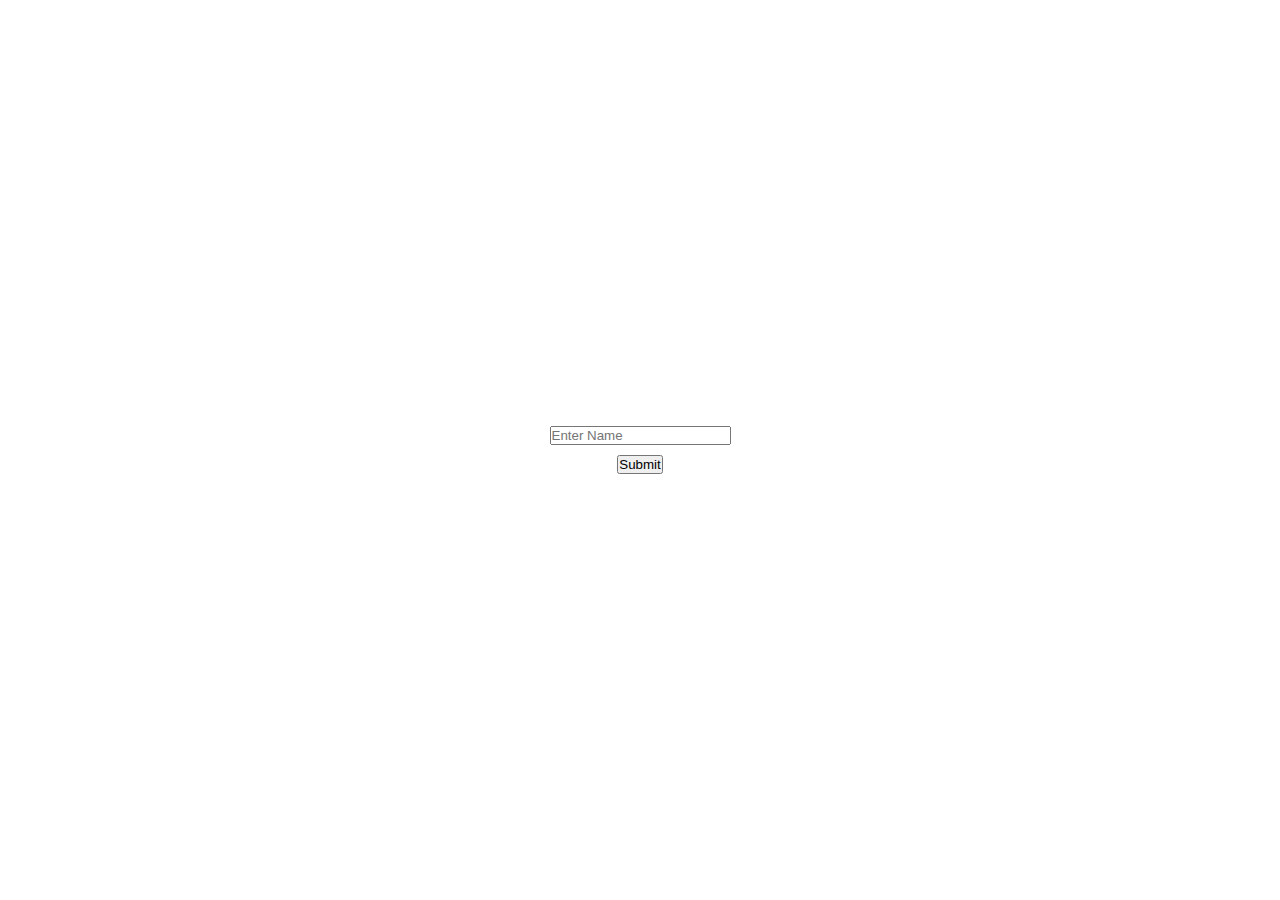
<file: index.html>
<!DOCTYPE html>
<html lang="en">
  <head>
    <meta charset="UTF-8" />
    <meta name="viewport" content="width=device-width, initial-scale=1.0" />
    <title>Vansh</title>
    <style>
      * {
        padding: 0;
        margin: 0;
      }
      body {
        height: 100vh;
        display: flex;
        justify-content: center;
        align-items: center;
        flex-direction: column;
      }
      button {
        margin-top: 10px;
      }
    </style>
  </head>
  <body>
    <input type="text" placeholder="Enter Name" id="name" />
    <button onclick="submitName()">Submit</button>
    <h3 id="para"></h3>

    <script>
      function submitName() {
        const nameValue = document.getElementById("name").value;
        document.getElementById("para").innerText = nameValue;
        nameValue='';
      }

    </script>
  </body>
</html>
</file>
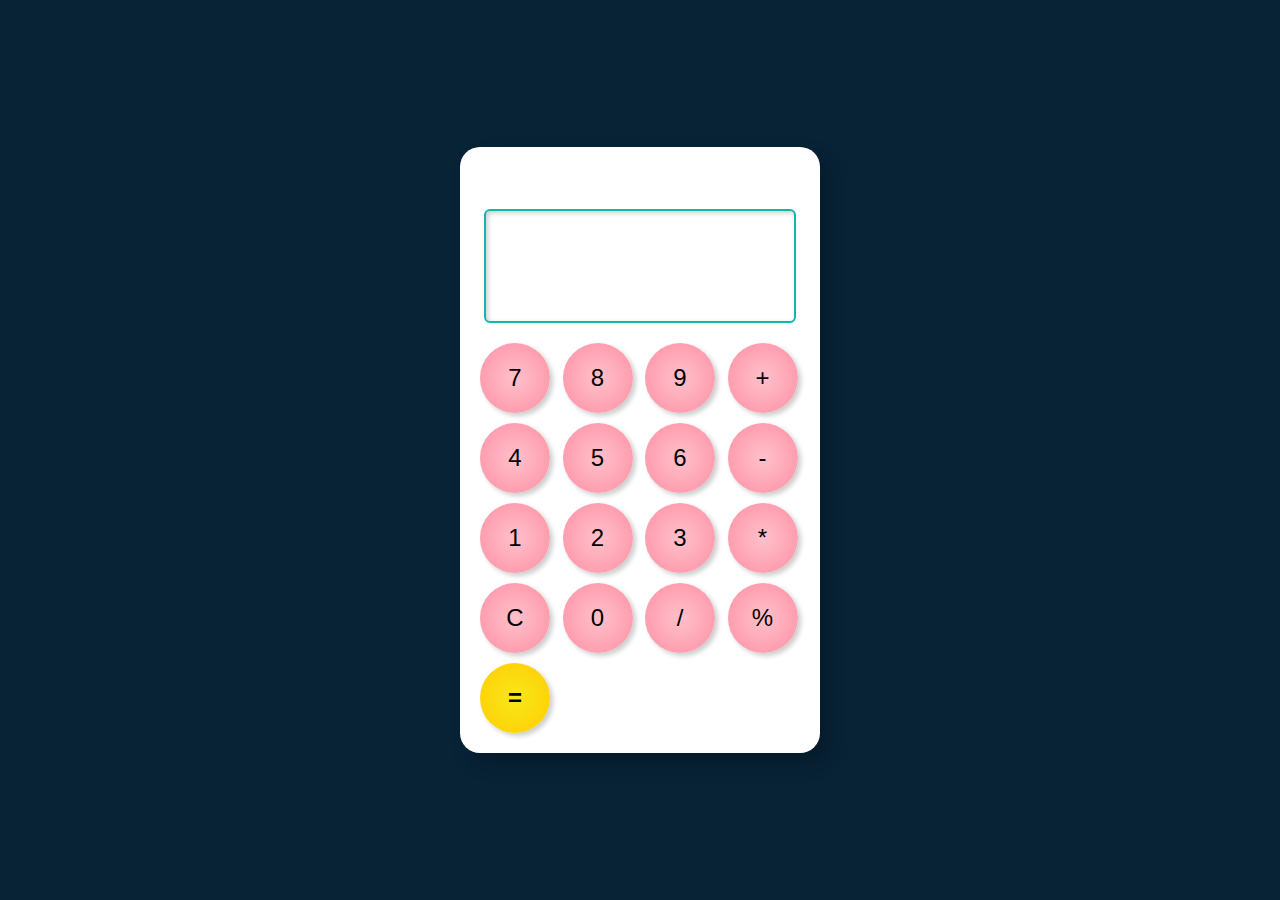
<file: Index.html>
<!DOCTYPE html>
<html lang="en">
<head>
  <meta charset="UTF-8">
  <meta name="viewport" content="width=device-width, initial-scale=1.0">
  <title>Basic Calculator</title>
  <link rel="stylesheet" href="styles.css">
</head>
<body>
  <div class="calculator">
    <input type="text" id="expressionDisplay" class="expression-display" disabled /> 
    <input type="text" id="display" class="display" disabled />
    <div class="buttons">
      <button class="button" data-value="7">7</button>
      <button class="button" data-value="8">8</button>
      <button class="button" data-value="9">9</button>
      <button class="button operator" data-value="+">+</button>
      
      <button class="button" data-value="4">4</button>
      <button class="button" data-value="5">5</button>
      <button class="button" data-value="6">6</button>
      <button class="button operator" data-value="-">-</button>

      <button class="button" data-value="1">1</button>
      <button class="button" data-value="2">2</button>
      <button class="button" data-value="3">3</button>
      <button class="button operator" data-value="*">*</button>

      <button class="button" data-value="C">C</button>
      <button class="button" data-value="0">0</button>
      <button class="button operator" data-value="/">/</button>
      <button class="button" data-value="%">%</button>
      <button class="button" data-value="=" id="equal">=</button>
    </div>
  </div>
  <script src="script.js"></script>
</body>
</html>
</file>
<file: styles.css>
body {
    font-family: Arial, sans-serif;
    display: flex;
    justify-content: center;
    align-items: center;
    height: 100vh;
    margin: 0;
    background-color: #082236;
}

.calculator {
    background-color: white;
    border-radius: 20px;
    box-shadow: 10px 10px 20px rgba(0, 0, 0, 0.2);
    padding: 20px;
    width: 320px;
    text-align: center;
    position: relative;
}


.expression-display,
.display {
    font-size: 1.2em;
    text-align: right;
    padding: 5px;
    border: none;
    background-color: transparent;
    color: rgb(246, 246, 246);
}

.display {
    width: 90%;
    height: 90px;
    font-size: 2em;
    padding: 10px;
    border: 2px solid #14b5b0;
    border-radius: 6px;
    margin: 10px 0;
    background-color: white;
    color: black;
    box-shadow: inset 2px 2px 5px rgba(0, 0, 0, 0.2);
}


.buttons {
    display: grid;
    grid-template-columns: repeat(4, 1fr);
    gap: 10px;
    margin-top: 10px;
}

.button {
    width: 70px;
    height: 70px;
    font-size: 1.5em;
    background: radial-gradient(circle, #ffc0cb, #ff8fa3);
    border: none;
    border-radius: 50%;
    cursor: pointer;
    transition: all 0.2s ease-in-out;
    box-shadow: 3px 3px 5px rgba(0, 0, 0, 0.2);
}

.button:hover {
    background: radial-gradient(circle, #ff8fa3, #ff6b81);
    transform: scale(1.1);
}

.operator {
    background: radial-gradient(circle, #ffc0cb, #ff8fa3);
    color: black;
}

.operator:hover {
    background: radial-gradient(circle, #ff8fa3, #ff6b81);
}

#equal {
    background: radial-gradient(circle, #f8e71c, #ffcc00);
    color: black;
    font-weight: bold;
    width: 70px;
    height: 70px;
    
}

#equal:hover {
    background: radial-gradient(circle, #ffcc00, #ffba0d);
    transform: scale(1.1);
}

#clear {
    background: radial-gradient(circle, #f6f6f6, #dcdcdc);
    color: black;
}

#clear:hover {
    background: radial-gradient(circle, #dcdcdc, #b0b0b0);
}
</file>
